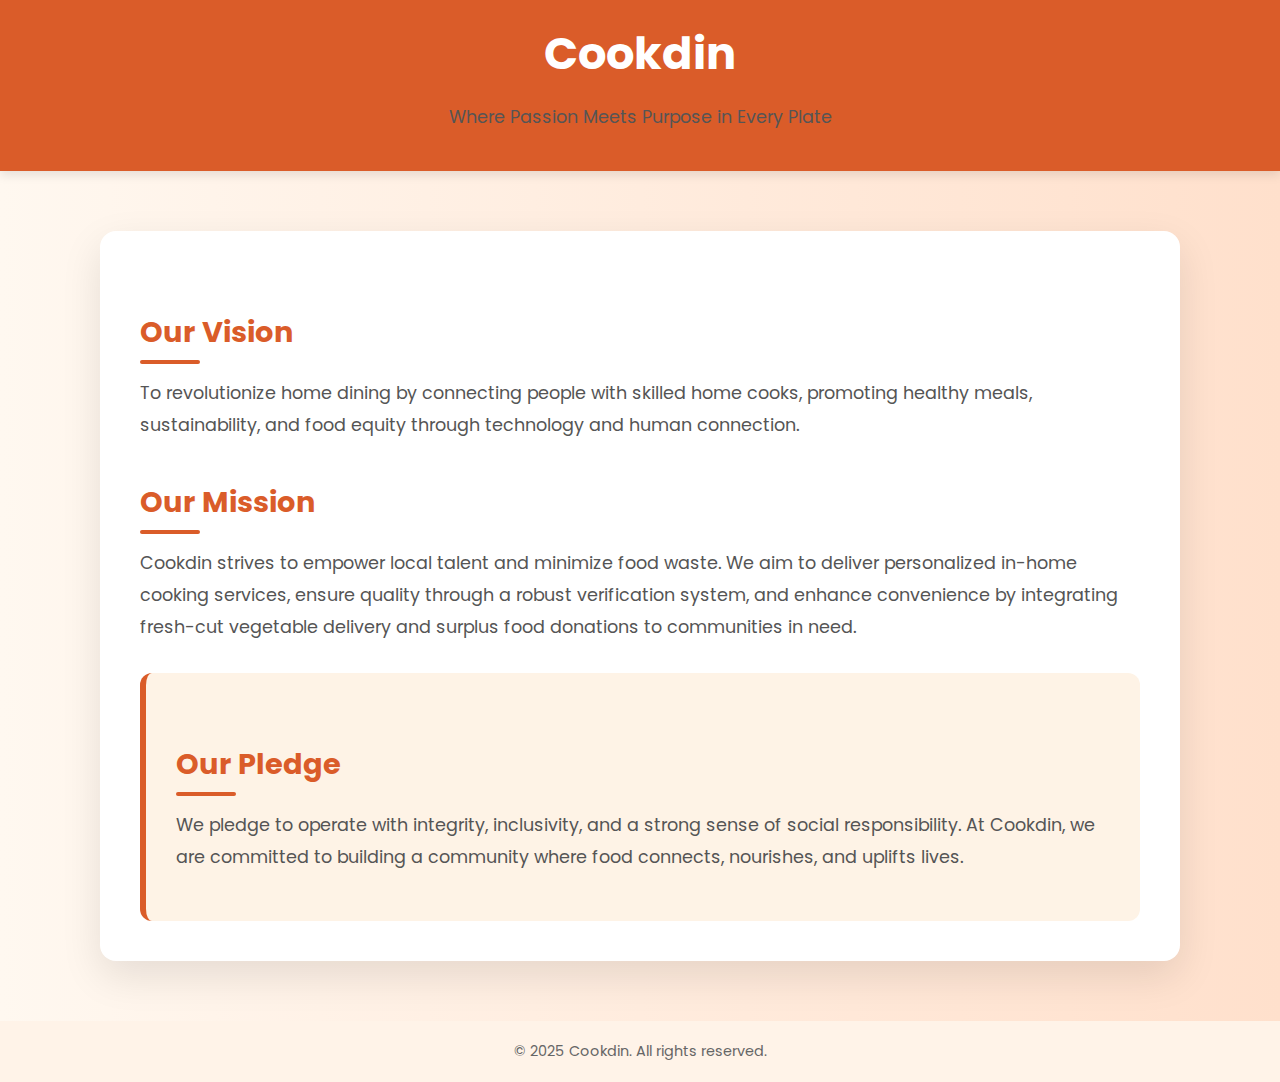
<file: pledge.html>
<!DOCTYPE html>
<html lang="en">
<head>
  <meta charset="UTF-8" />
  <meta name="viewport" content="width=device-width, initial-scale=1.0" />
  <title>Cookdin | Vision, Mission & Pledge</title>
  <link href="https://fonts.googleapis.com/css2?family=Poppins:wght@400;600&display=swap" rel="stylesheet">
  <style>
    body {
      margin: 0;
      font-family: 'Poppins', sans-serif;
      background: linear-gradient(to right, #fff8f0, #ffe0cc);
      color: #333;
    }
    header {
      background-color: #da5c29;
      color: #fff;
      padding: 20px 0;
      text-align: center;
      box-shadow: 0 4px 10px rgba(0, 0, 0, 0.1);
    }
    header h1 {
      margin: 0;
      font-size: 2.8rem;
    }
    .container {
      max-width: 1000px;
      margin: 60px auto;
      padding: 40px;
      background: #ffffff;
      border-radius: 16px;
      box-shadow: 0 15px 40px rgba(0, 0, 0, 0.1);
    }
    h2 {
      color: #da5c29;
      font-size: 1.8rem;
      margin-top: 40px;
      position: relative;
    }
    h2::after {
      content: '';
      width: 60px;
      height: 4px;
      background: #da5c29;
      position: absolute;
      left: 0;
      bottom: -10px;
      border-radius: 10px;
    }
    p {
      font-size: 1.1rem;
      line-height: 1.8;
      color: #555;
      margin-top: 15px;
    }
    .pledge-box {
      margin-top: 30px;
      padding: 30px;
      background-color: #fef3e6;
      border-left: 6px solid #da5c29;
      border-radius: 12px;
    }
    footer {
      text-align: center;
      padding: 20px;
      background-color: #fff3e8;
      color: #666;
      font-size: 0.9rem;
    }
    @media screen and (max-width: 768px) {
      .container {
        margin: 20px;
        padding: 20px;
      }
      header h1 {
        font-size: 2.2rem;
      }
    }
  </style>
</head>
<body>
  <header>
    <h1>Cookdin</h1>
    <p>Where Passion Meets Purpose in Every Plate</p>
  </header>

  <div class="container">
    <h2>Our Vision</h2>
    <p>
      To revolutionize home dining by connecting people with skilled home cooks, promoting healthy meals, sustainability, and food equity through technology and human connection.
    </p>

    <h2>Our Mission</h2>
    <p>
      Cookdin strives to empower local talent and minimize food waste. We aim to deliver personalized in-home cooking services, ensure quality through a robust verification system, and enhance convenience by integrating fresh-cut vegetable delivery and surplus food donations to communities in need.
    </p>

    <div class="pledge-box">
      <h2>Our Pledge</h2>
      <p>
        We pledge to operate with integrity, inclusivity, and a strong sense of social responsibility. At Cookdin, we are committed to building a community where food connects, nourishes, and uplifts lives.
      </p>
    </div>
  </div>

  <footer>
    &copy; 2025 Cookdin. All rights reserved.
  </footer>
</body>
</html>
</file>
